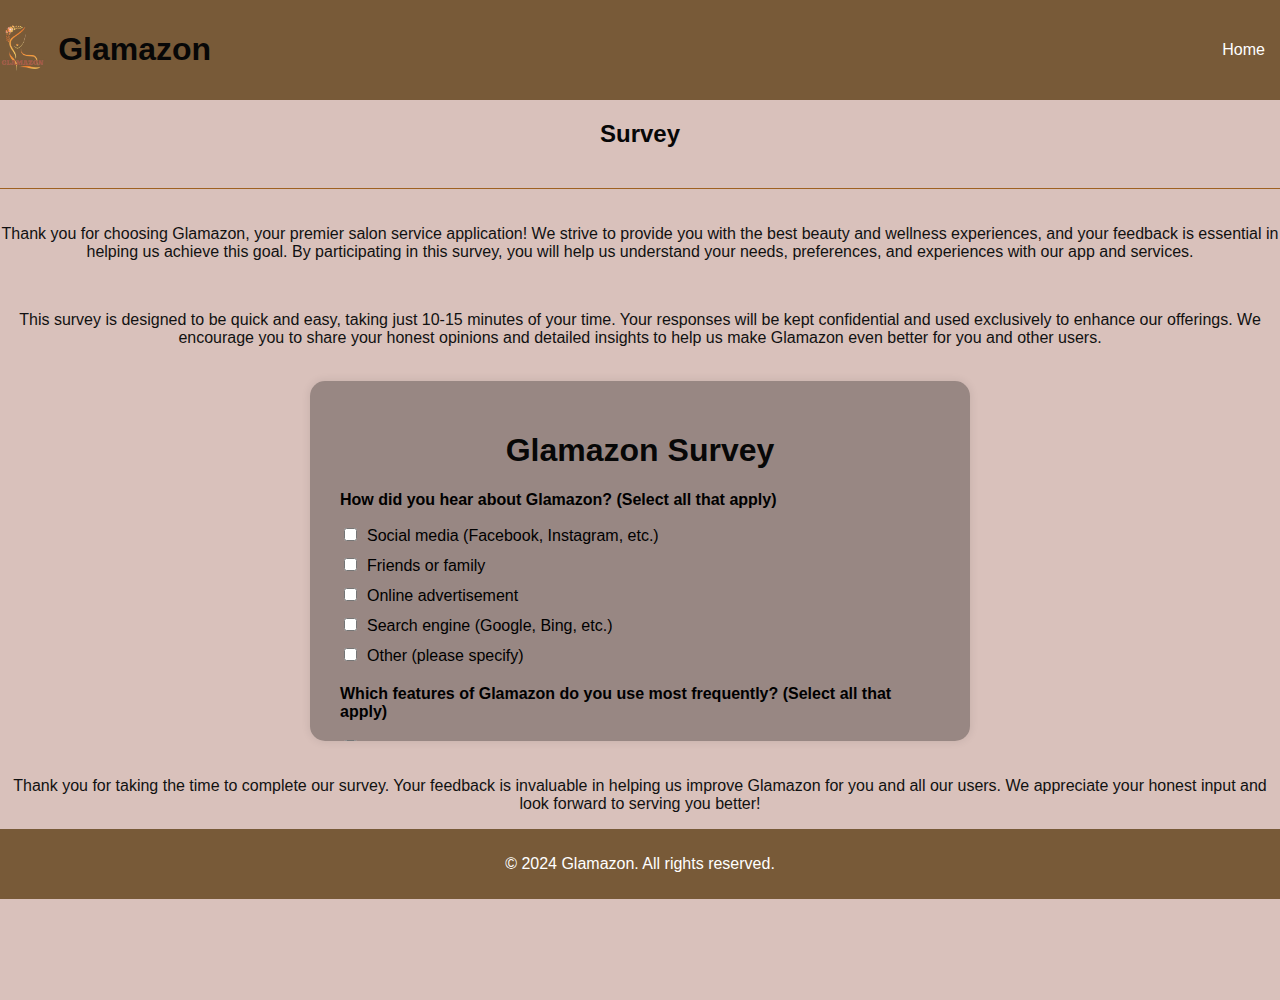
<file: blog.html>
<!DOCTYPE html>
<html lang="en">
<head>
    <meta charset="UTF-8">
    <meta name="viewport" content="width=device-width, initial-scale=1.0">
    <title>Glamazon Survey</title>
    <style>
        body {
            font-family: Arial, sans-serif;
            display: flex;
            flex-direction: column;
            align-items: center;
            min-height: 100vh;
            background-color: #d9c1bb;
            margin: 0;
            padding-top: 100px;
        }

        header {
            background-color: #785a38;
            color: #fff;
            padding: 10px 20px;
            display: flex;
            justify-content: space-between;
            align-items: center;
            width: 100%;
            position: fixed;
            top: 0;
            z-index: 1000;
        }

        .logo-heading {
            display: flex;
            align-items: center;
        }

        .logo-heading img {
            height: 50px;
            margin-right: 10px;
        }

        header nav {
            display: flex;
            justify-content: flex-end;
            flex: 1;
        }

        header nav a {
            color: #fff;
            margin: 0 15px;
            text-decoration: none;
            font-size: 16px;
        }

        header nav a:hover {
            text-decoration: underline;
        }

        .container {
            background-color: #988783;
            border-radius: 15px;
            padding: 30px;
            width: 80%;
            max-width: 600px;
            box-shadow: 0 0 10px rgba(0, 0, 0, 0.1);
            margin-bottom: 20px;
            flex-grow: 1;
            max-height: 300px; /* Set a fixed height */
            overflow-y: auto; /* Enable scrolling */
        }

        h1, h2 {
            text-align: center;
            color: #070707;
        }

        .text {
            text-align: center;
            color: #111111;
        }

        .question {
            margin-bottom: 20px;
        }

        .question label {
            display: block;
            margin-bottom: 10px;
            font-weight: bold;
        }

        .answers {
            list-style-type: none;
            padding: 0;
        }

        .answers li {
            margin-bottom: 10px;
        }

        .answers li input[type="checkbox"] {
            margin-right: 10px;
        }

        hr {
            width: 100%;
            border: 0;
            border-top: 1px solid #9c5c18f2;
            margin: 20px 0;
        }

        .submit-button {
            display: flex;
            justify-content: center;
        }

        .submit-button button {
            background-color: rgb(126, 235, 126);
            color: white;
            padding: 10px 20px;
            border: none;
            border-radius: 5px;
            cursor: pointer;
            font-size: 16px;
        }

        .submit-button button:hover {
            background-color: #af814c;
        }

        footer {
            background-color: #785a38;
            color: #fff;
            text-align: center;
            padding: 10px 0;
            width: 100%;
            position: relative; /* Remove fixed position */
        }
    </style>
</head>
<body>
    <header>
        <div class="logo-heading">
            <img src="img/glamazon.png" alt="Glamazon Logo">
            <h1>Glamazon</h1>
        </div>
        <nav>
            <a href="next-page.html">Home</a>
            <!-- <a href="details.html#company-profile">Company Profile</a>
            <a href="services.html">Services</a>
            <a href="details.html#the-team">The Team</a>
            <a href="blog.html#the-blog">The Blog</a>
            <a href="details.html#contact-us">Contact Us</a> -->
        </nav>
    </header>

    <h2 id="survey">Survey</h2>
    <hr>
    <p class="text">
        Thank you for choosing Glamazon, your premier salon service application! We strive to provide you with the best beauty 
        and wellness experiences, and your feedback is essential in helping us achieve this goal. 
        By participating in this survey, you will help us understand your needs, preferences, and experiences with our app and services.
    </p>
    <br>
    <p class="text">
        This survey is designed to be quick and easy, taking just 10-15 minutes of your time. 
        Your responses will be kept confidential and used exclusively to enhance our offerings. 
        We encourage you to share your honest opinions and detailed insights to help us make Glamazon even better for you and other users.
    </p>
    <br>
    <div class="container">
        <h1>Glamazon Survey</h1>
        
        <div class="question">
            <label>How did you hear about Glamazon? (Select all that apply)</label>
            <ul class="answers">
                <li><input type="checkbox">Social media (Facebook, Instagram, etc.)</li>
                <li><input type="checkbox">Friends or family</li>
                <li><input type="checkbox">Online advertisement</li>
                <li><input type="checkbox">Search engine (Google, Bing, etc.)</li>
                <li><input type="checkbox">Other (please specify)</li>
            </ul>
        </div>

        <div class="question">
            <label>Which features of Glamazon do you use most frequently? (Select all that apply)</label>
            <ul class="answers">
                <li><input type="checkbox">Booking appointments</li>
                <li><input type="checkbox">Viewing salon profiles</li>
                <li><input type="checkbox">Checking reviews and ratings</li>
                <li><input type="checkbox">Browsing services and prices</li>
                <li><input type="checkbox">Chatting with salon owners</li>
                <li><input type="checkbox">Viewing salon galleries</li>
            </ul>
        </div>

        <div class="question">
            <label>What types of salon services do you book through Glamazon? (Select all that apply)</label>
            <ul class="answers">
                <li><input type="checkbox">Haircuts and styling</li>
                <li><input type="checkbox">Manicures and pedicures</li>
                <li><input type="checkbox">Facials and skincare</li>
                <li><input type="checkbox">Massages</li>
                <li><input type="checkbox">Makeup services</li>
                <li><input type="checkbox">Other (please specify)</li>
            </ul>
        </div>

        <div class="question">
            <label>What factors influence your choice of salon on Glamazon? (Select all that apply)</label>
            <ul class="answers">
                <li><input type="checkbox">Location</li>
                <li><input type="checkbox">Ratings and reviews</li>
                <li><input type="checkbox">Price</li>
                <li><input type="checkbox">Services offered</li>
                <li><input type="checkbox">Salon ambiance and photos</li>
                <li><input type="checkbox">Availability of appointments</li>
            </ul>
        </div>

        <div class="question">
            <label>How satisfied are you with the following aspects of Glamazon? (Select all that apply)</label>
            <ul class="answers">
                <li><input type="checkbox">Ease of use</li>
                <li><input type="checkbox">Booking process</li>
                <li><input type="checkbox">Customer service</li>
                <li><input type="checkbox">Variety of salons and services</li>
                <li><input type="checkbox">Information provided about salons</li>
                <li><input type="checkbox">Overall experience</li>
            </ul>
        </div>

        <div class="question">
            <label>What improvements would you like to see in Glamazon? (Select all that apply)</label>
            <ul class="answers">
                <li><input type="checkbox">More salon options</li>
                <li><input type="checkbox">Better customer support</li>
                <li><input type="checkbox">Improved app performance</li>
                <li><input type="checkbox">More detailed salon profiles</li>
                <li><input type="checkbox">Additional payment options</li>
                <li><input type="checkbox">Other (please specify)</li>
            </ul>
        </div>

        <div class="question">
            <label>How often do you use the following features on Glamazon? (Select all that apply)</label>
            <ul class="answers">
                <li><input type="checkbox">Booking appointments</li>
                <li><input type="checkbox">Viewing salon details</li>
                <li><input type="checkbox">Checking reviews and ratings</li>
                <li><input type="checkbox">Browsing the gallery</li>
                <li><input type="checkbox">Messaging salon owners</li>
                <li><input type="checkbox">Other (please specify)</li>
            </ul>
        </div>

        <div class="question">
            <label>Which devices do you use to access Glamazon? (Select all that apply)</label>
            <ul class="answers">
                <li><input type="checkbox">Smartphone</li>
                <li><input type="checkbox">Tablet</li>
                <li><input type="checkbox">Laptop</li>
                <li><input type="checkbox">Desktop computer</li>
            </ul>
        </div>

        <div class="question">
            <label>How likely are you to recommend Glamazon to others? (Select all that apply)</label>
            <ul class="answers">
                <li><input type="checkbox">Very likely</li>
                <li><input type="checkbox">Likely</li>
                <li><input type="checkbox">Neutral</li>
                <li><input type="checkbox">Unlikely</li>
                <li><input type="checkbox">Very unlikely</li>
            </ul>
        </div>

        <div class="question">
            <label>What additional services would you like Glamazon to offer? (Select all that apply)</label>
            <ul class="answers">
                <li><input type="checkbox">Home service options</li>
                <li><input type="checkbox">Virtual consultations</li>
                <li><input type="checkbox">Loyalty programs and rewards</li>
                <li><input type="checkbox">Exclusive deals and discounts</li>
                <li><input type="checkbox">Other (please specify)</li>
            </ul>
        </div>



        <div class="question">
            <label>Do you have any additional comments or suggestions for Glamazon?</label>
            <textarea rows="4" style="width: 100%;"></textarea>
        </div>
        
        <div class="submit-button">
            <a href="next-page.html">
                <button>Submit</button>
            </a>
        </div>
        
    </div>
    <p class="text">
        Thank you for taking the time to complete our survey. Your feedback is invaluable in helping us improve Glamazon for you and all our users. We appreciate your honest input and look forward to serving you better!
    </p>


    <footer>
        <p>© 2024 Glamazon. All rights reserved.</p>
    </footer>
</body>
</html>
</file>
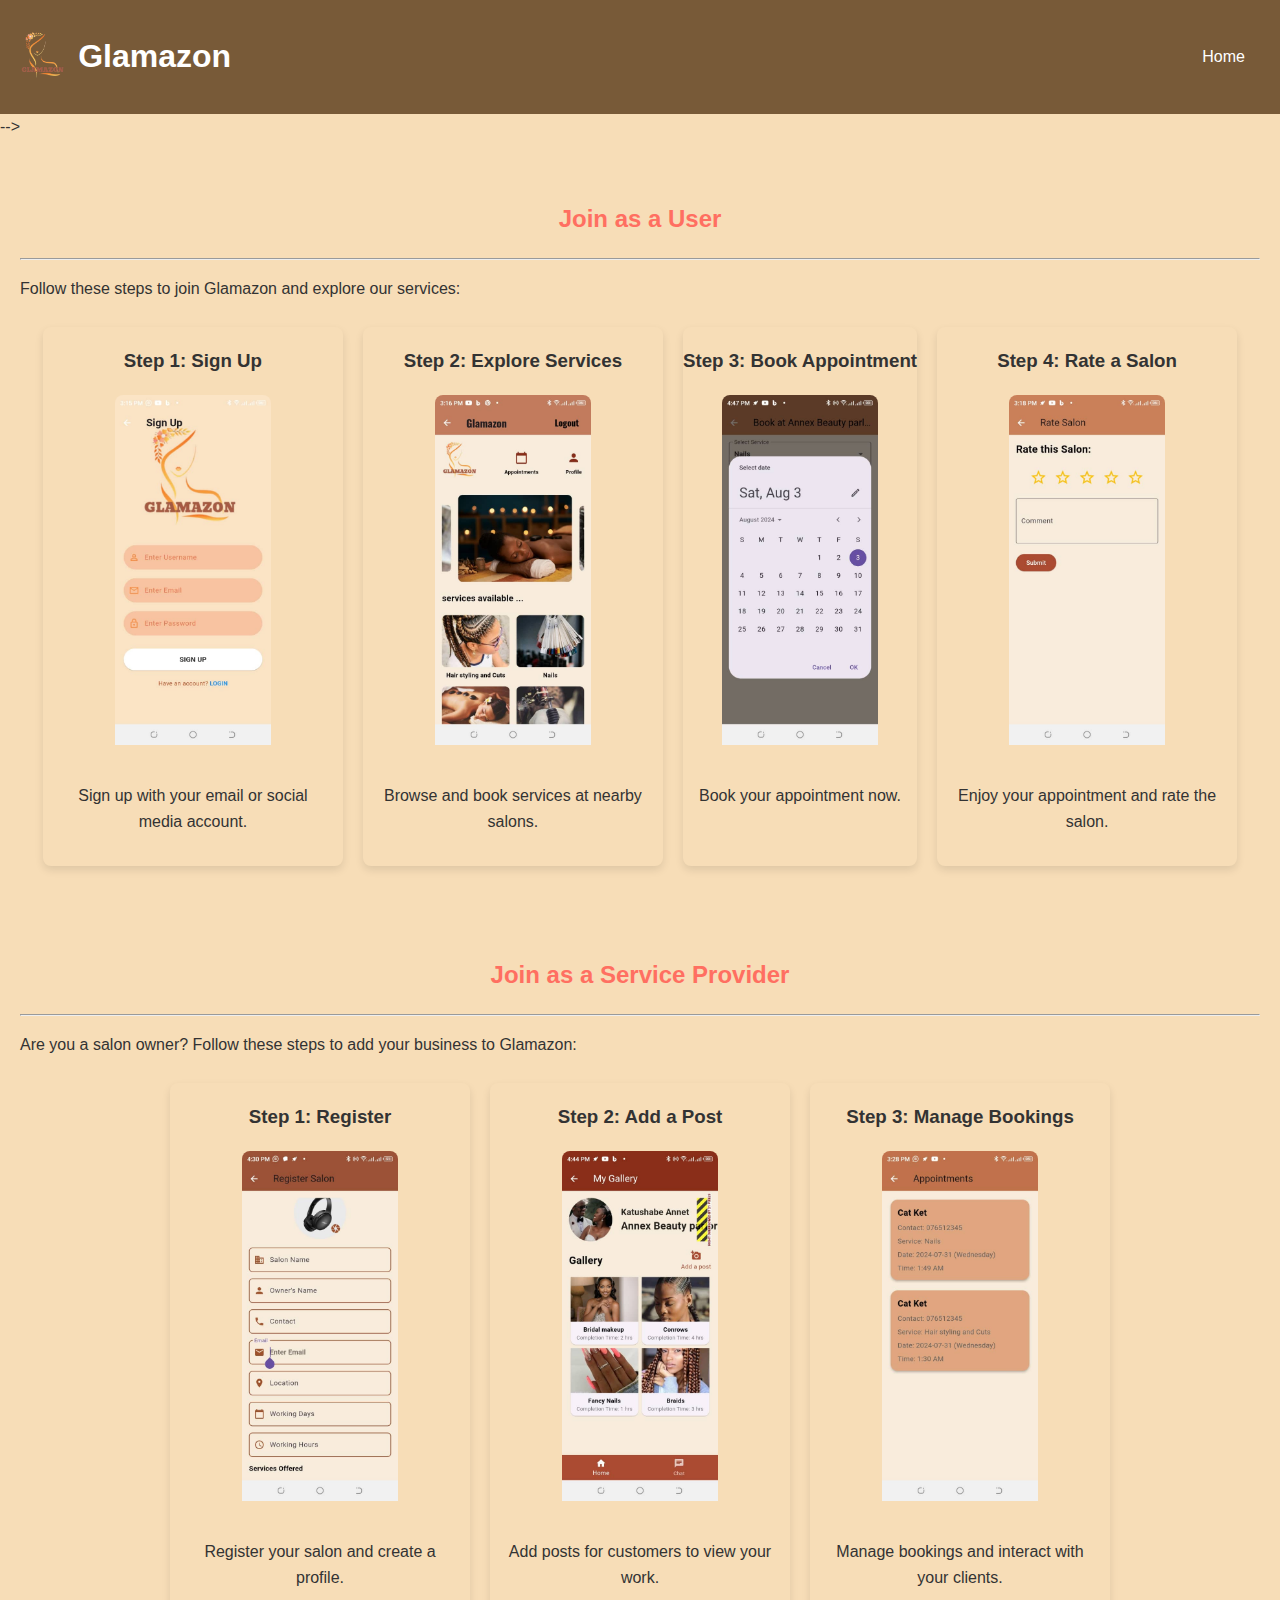
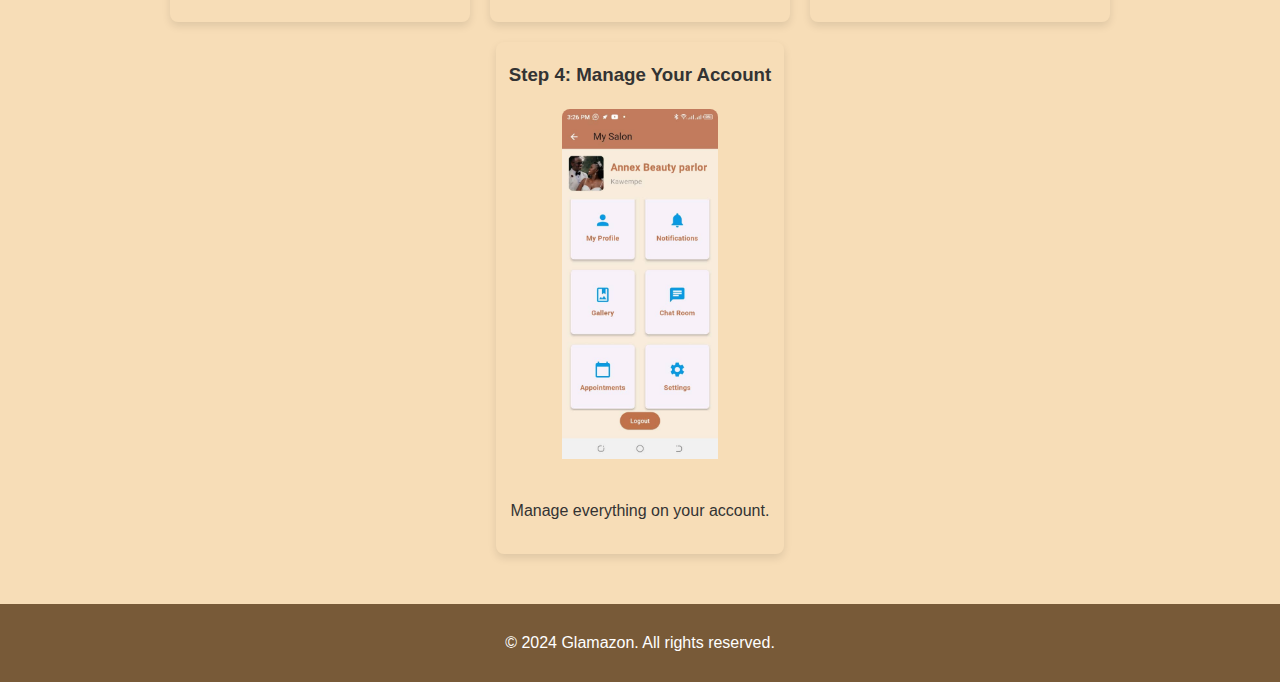
<file: how-to-join-us.html>
<!DOCTYPE html>
<html lang="en">
<head>
    <meta charset="UTF-8">
    <meta name="viewport" content="width=device-width, initial-scale=1.0">
    <title>Join Glamazon - Your Salon Appointment App</title>
    <style>
        body {
            font-family: Arial, sans-serif;
            line-height: 1.6;
            margin: 0;
            padding: 0;
            background-color: rgb(247, 221, 183);
            color: #333;
            display: flex;
            flex-direction: column;
            min-height: 100vh;
        }

        header {
            background-color: #785a38;
            color: #fff;
            padding: 10px 20px;
            display: flex;
            justify-content: space-between;
            align-items: center;
        }

        .logo-heading {
            display: flex;
            align-items: center;
        }

        .logo-heading img {
            height: 50px;
            margin-right: 10px;
        }

        header nav a {
            color: #fff;
            margin: 0 15px;
            text-decoration: none;
            font-size: 16px;
        }

        header nav a:hover {
            text-decoration: underline;
        }

        section {
            padding: 20px;
            margin: 20px 0;
        }

        h2 {
            color: #ff6f61;
            text-align: center;
        }

        .card-container {
            display: flex;
            flex-wrap: wrap;
            justify-content: center;
        }

        .card {
            background-color: rgb(247, 221, 183);
            border-radius: 8px;
            box-shadow: 0 4px 8px rgba(0, 0, 0, 0.1);
            margin: 10px;
            max-width: 300px;
            text-align: center;
            transition: transform 0.2s;
        }

        .card:hover {
            transform: translateY(-5px);
        }

        .card img {
            border-radius: 8px 8px 0 0;
            max-width: 100%;
            height: 350px;
        }

        .card p {
            padding: 15px;
        }

        footer {
            background-color: #785a38;
            color: #fff;
            text-align: center;
            padding: 10px 0;
            margin-top: auto;
            width: 100%;
        }

        main {
            flex: 1;
        }
    </style>
</head>
<body>
    <header>
        <div class="logo-heading">
            <img src="img/glamazon.png" alt="Glamazon Logo">
            <h1>Glamazon</h1>
        </div>
        <nav>
            <a href="next-page.html">Home</a>
            <!-- <a href="details.html#company-profile">Company Profile</a>
            <a href="services.html">Services</a>
            <a href="details.html#the-team">The Team</a>
            
            <a href="blog.html#the-blog">The Blog</a>
            <a href="details.html#contact-us">Contact Us</a> -->
        </nav>
    </header>

    <main id="home">
        <!-- <section id="services">
            <h2>Our Services</h2>
            <hr>
            <p>Explore the wide range of services we offer.</p>
            <!-- Services content can go here -->
        </section> -->
        
        <section id="join-user">
            <h2>Join as a User</h2>
            <hr>
            <p>Follow these steps to join Glamazon and explore our services:</p>
            <div class="card-container">
                <div class="card">
                    <h3>Step 1: Sign Up</h3>
                    <img src="img/sign.jpg" alt="Step 1: Sign Up">
                    <p>Sign up with your email or social media account.</p>
                </div>
                <div class="card">
                    <h3>Step 2: Explore Services</h3>
                    <img src="img/service.jpg" alt="Step 2: Explore Services">
                    <p>Browse and book services at nearby salons.</p>
                </div>
                <div class="card">
                    <h3>Step 3: Book Appointment</h3>
                    <img src="img/book3.jpg" alt="Step 3: Book Appointment">
                    <p>Book your appointment now.</p>
                </div>
                <div class="card">
                    <h3>Step 4: Rate a Salon</h3>
                    <img src="img/rate.jpg" alt="Step 4: Rate a Salon">
                    <p>Enjoy your appointment and rate the salon.</p>
                </div>
            </div>
        </section>

        <section id="join-provider">
            <h2>Join as a Service Provider</h2>
            <hr>
            <p>Are you a salon owner? Follow these steps to add your business to Glamazon:</p>
            <div class="card-container">
                <div class="card">
                    <h3>Step 1: Register</h3>
                    <img src="img/reg.jpg" alt="Step 1: Register">
                    <p>Register your salon and create a profile.</p>
                </div>
                <div class="card">
                    <h3>Step 2: Add a Post</h3>
                    <img src="img/post.jpg" alt="Step 2: Add a Post">
                    <p>Add posts for customers to view your work.</p>
                </div>
                <div class="card">
                    <h3>Step 3: Manage Bookings</h3>
                    <img src="img/app.jpg" alt="Step 3: Manage Bookings">
                    <p>Manage bookings and interact with your clients.</p>
                </div>
                <div class="card">
                    <h3>Step 4: Manage Your Account</h3>
                    <img src="img/dash.jpg" alt="Step 4: Manage Your Account">
                    <p>Manage everything on your account.</p>
                </div>
            </div>
        </section>
    </main>

    <footer>
        <p>&copy; 2024 Glamazon. All rights reserved.</p>
    </footer>
</body>
</html>
</file>
